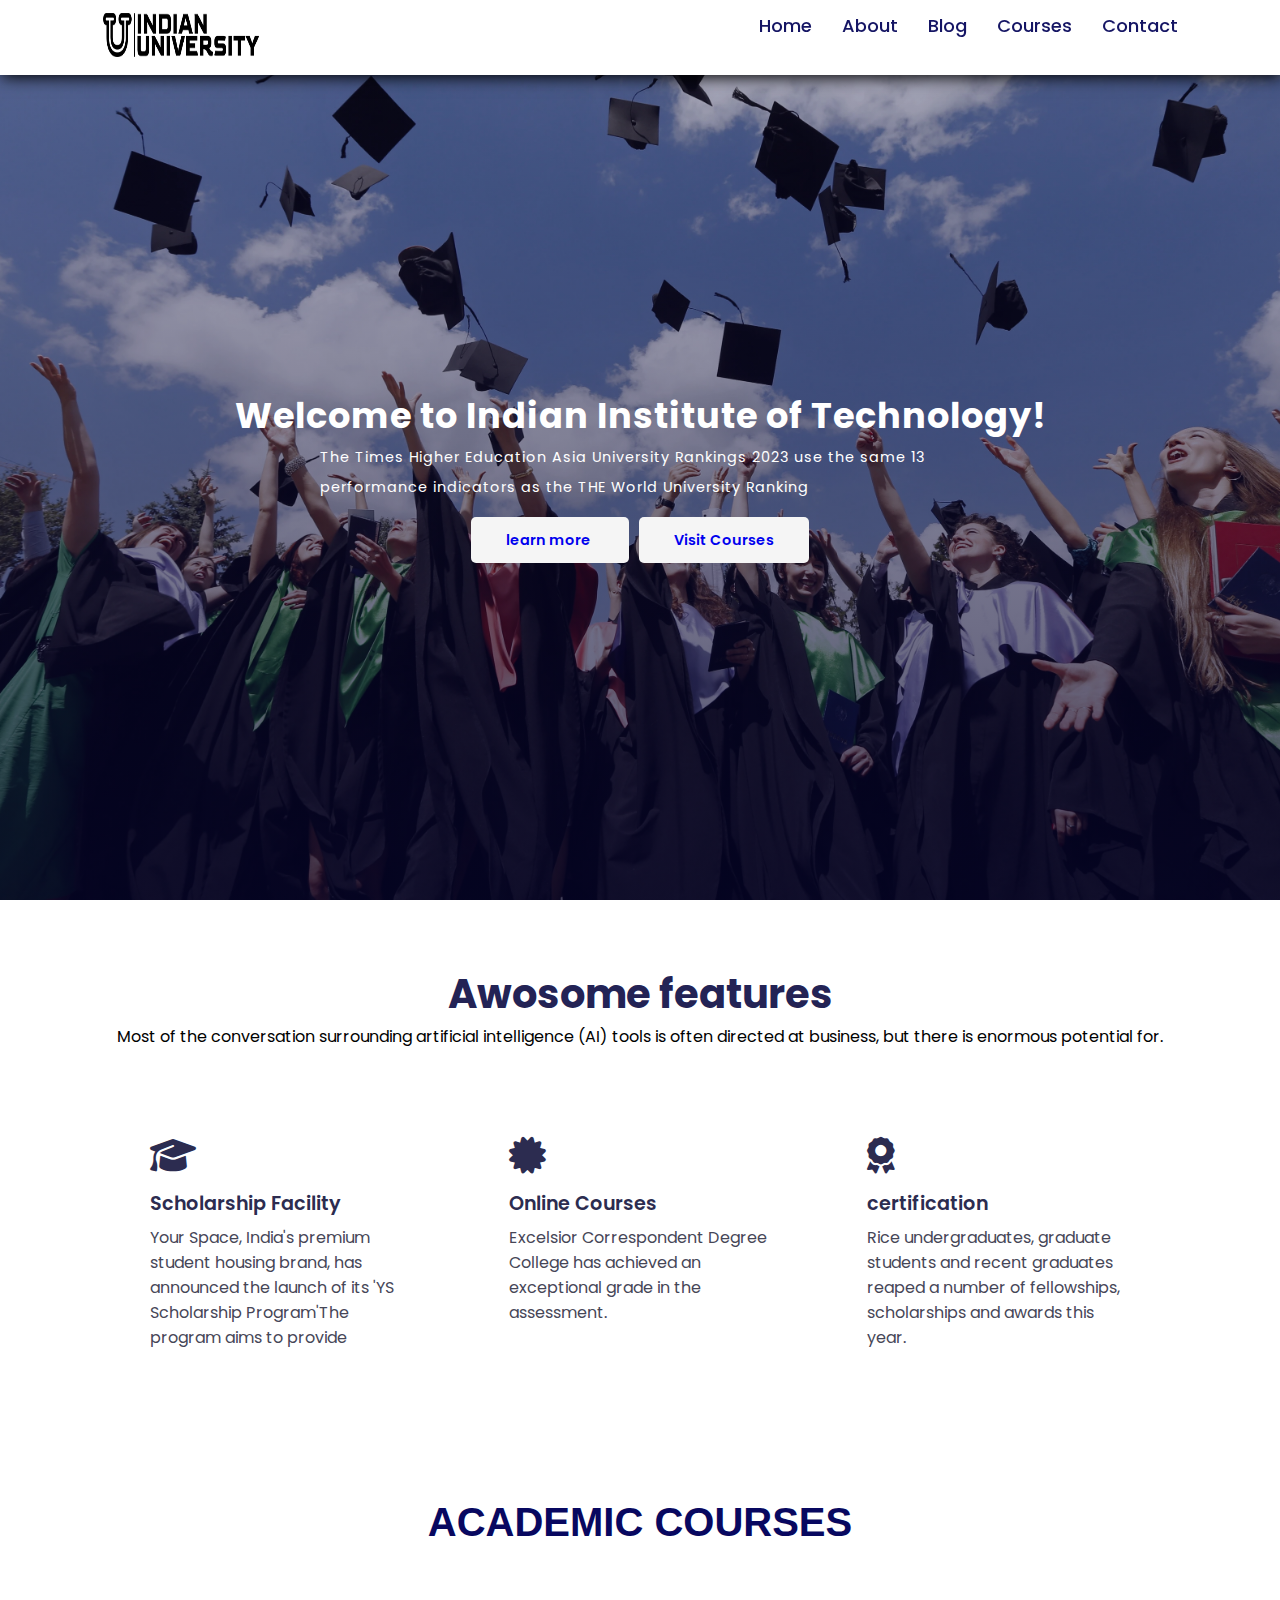
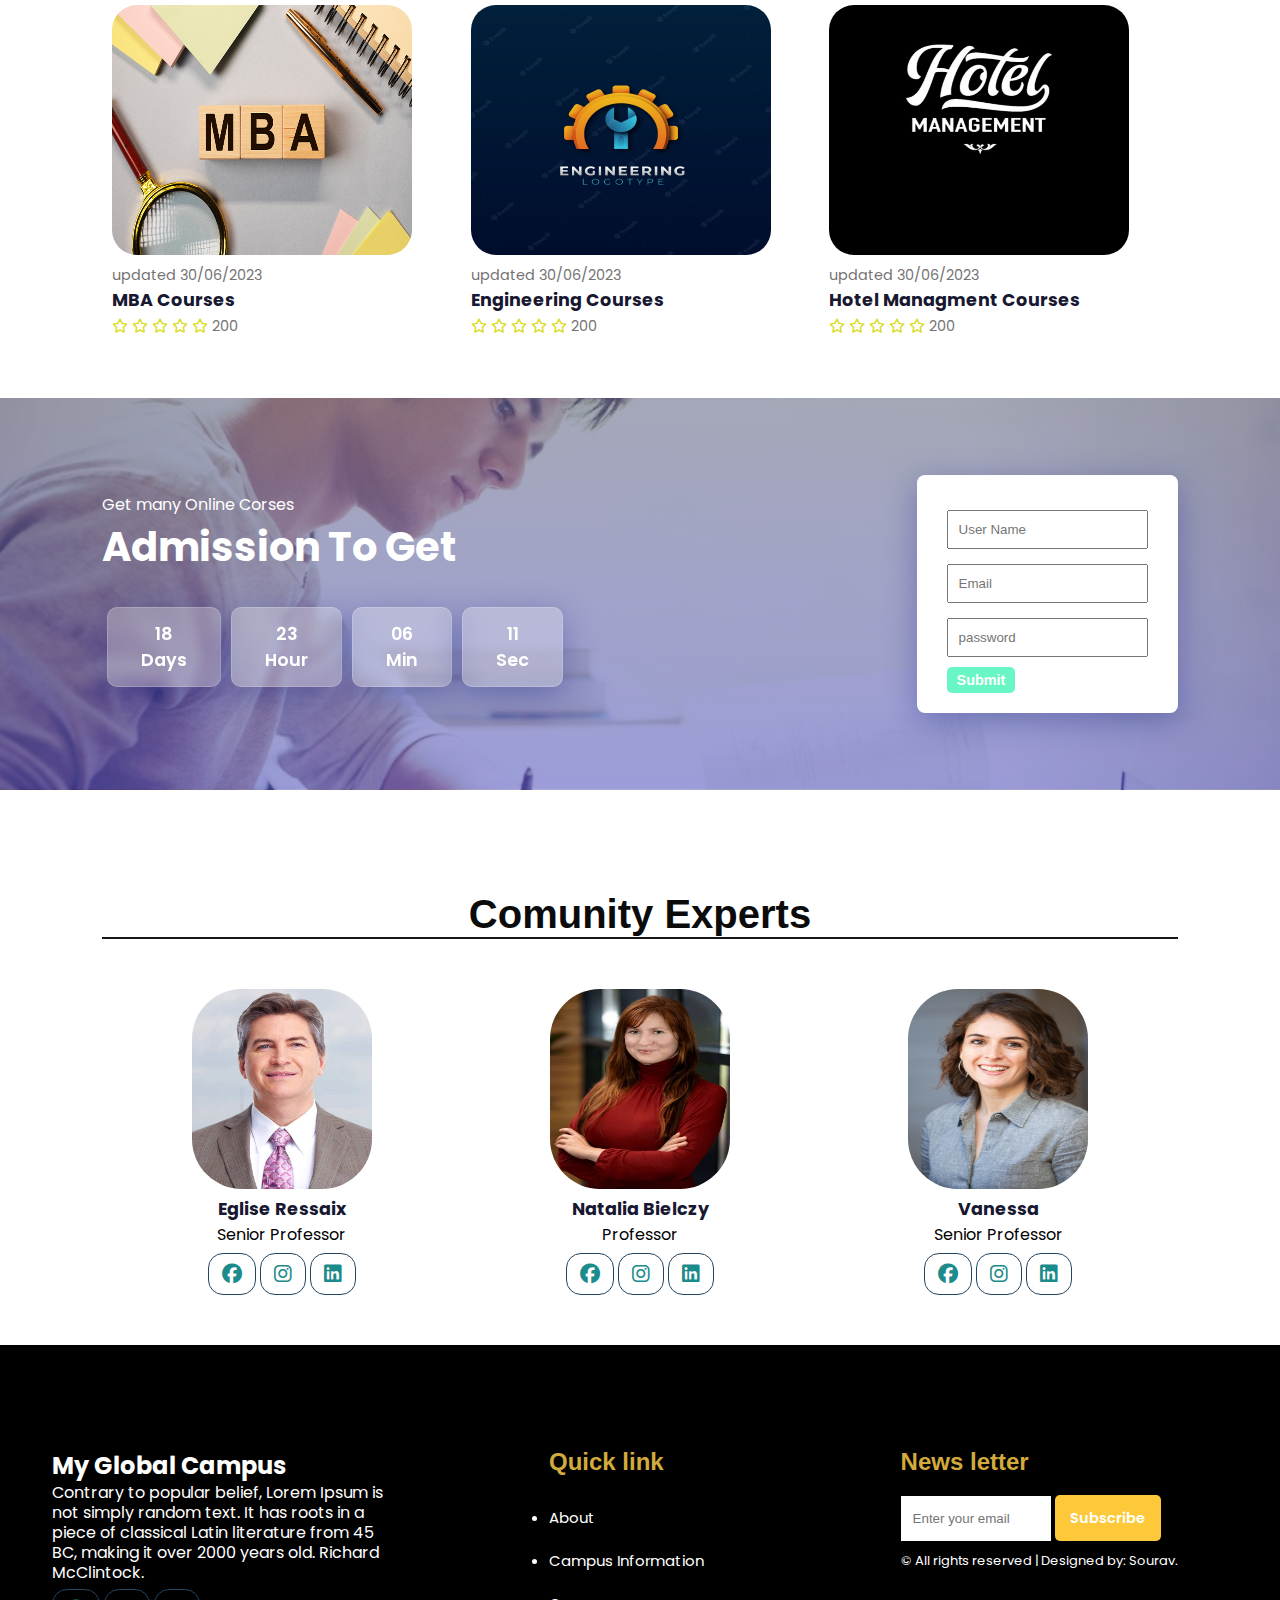
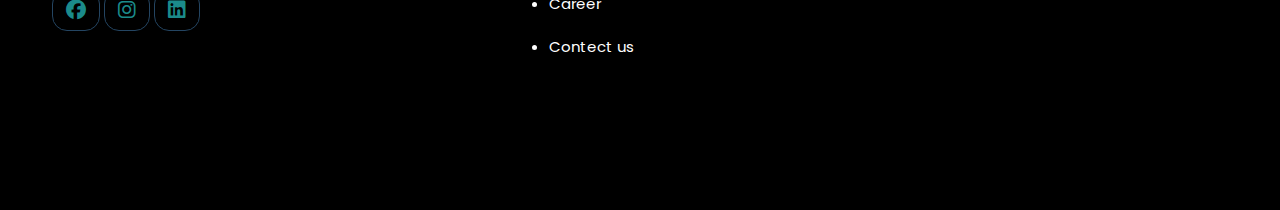
<file: collage-website-project/index.html>
<!DOCTYPE html>
<html lang="en">

<head>
    <meta charset="UTF-8">
    <meta name="viewport" content="width=device-width, initial-scale=1">
    <title>Document</title>
    <link rel="stylesheet" href="style.css">
    <link rel="stylesheet" href="https://cdnjs.cloudflare.com/ajax/libs/font-awesome/6.4.0/css/all.min.css">
</head>

<body>
    <nav>
        <img src="img\indian.png" alt="">
        
        <div class="navigation">
            <ul>
                <li><a href="index.html">Home</a></li>
                <li><a href="about.html">About</a></li>
                <li><a href="event.html">Blog</a></li>
                <li><a href="#courses">Courses</a></li>
                <li><a href="contect.html">Contact</a></li>
            </ul>
        </div>
    </nav>

    <!-- Home -->

    <section id="home">
        <h2>Welcome to Indian Institute of Technology!</h2>
        <p>The Times Higher Education Asia University Rankings 2023 use the same 13 performance indicators as the THE
            World University Ranking</p>
        <div class="btn">
            <a class="blue" href="about.html"> learn more </a>
            <a class="yellow" href="#"> Visit Courses</a>

        </div>
    </section>

    <!-- features -->
    <section id="features">
        <h1>Awosome features</h1>
        <p>Most of the conversation surrounding artificial intelligence (AI) tools is often directed at business, but
            there is enormous potential for.</p>
        <div class="fea-base">
            <div class="fea-box">
                <i class="fa-solid fa-graduation-cap"></i>
                <h3>Scholarship Facility</h3>
                <p>Your Space, India's premium student housing brand, has announced the launch of its 'YS Scholarship
                    Program'The program aims to provide</p>
            </div>
            <div class="fea-box">
                <i class="fa-solid fa-certificate"></i>
                <h3>Online Courses</h3>
                <p>Excelsior Correspondent Degree College has achieved an exceptional grade in the assessment.</p>
            </div>
            <div class="fea-box">
                <i class="fa-solid fa-award"></i>
                <h3>certification</h3>
                <p>Rice undergraduates, graduate students and recent graduates reaped a number of fellowships,
                    scholarships and awards this year.</p>
            </div>
        </div>
    </section>

    <!-- Courses -->

    <section id="courses">
        <h1>ACADEMIC COURSES</h1>
        <p></p>
        <div class="course-box">
            <div class="courses">
                <img src="img/13.jpg" alt="MBA COURSE">
                <div class="details">
                    <span>updated 30/06/2023</span>
                    <h6>MBA Courses</h6>
                    <div>
                        <i class="fa-regular fa-star"></i>
                        <i class="fa-regular fa-star"></i>
                        <i class="fa-regular fa-star"></i>
                        <i class="fa-regular fa-star"></i>
                        <i class="fa-regular fa-star"></i>
                        <span>200</span>
                    </div>
                </div>

            </div>
            <div class="courses">
                <img src="img/gradient-mechanical-engineering-logo-template_23-2149991478.avif" alt="Engineering">
                <div class="details">
                    <span>updated 30/06/2023</span>
                    <h6>Engineering Courses</h6>
                    <div>
                        <i class="fa-regular fa-star"></i>
                        <i class="fa-regular fa-star"></i>
                        <i class="fa-regular fa-star"></i>
                        <i class="fa-regular fa-star"></i>
                        <i class="fa-regular fa-star"></i>
                        <span>200</span>
                    </div>
                </div>

            </div>
            <div class="courses">
                <img src="img\hotel-management-hotel-director-hotel-manager-womens-premium-t-shirt.jpg"
                    alt="HOTEL COURSE">
                <div class="details">
                    <span>updated 30/06/2023</span>
                    <h6>Hotel Managment Courses</h6>
                    <div>
                        <i class="fa-regular fa-star"></i>
                        <i class="fa-regular fa-star"></i>
                        <i class="fa-regular fa-star"></i>
                        <i class="fa-regular fa-star"></i>
                        <i class="fa-regular fa-star"></i>
                        <span>200</span>
                    </div>
                </div>

            </div>
        </div>
        </div>
    </section>

    <!-- Resistration -->
    <section id="registration">
        <div class="reminder">
            <p>Get many Online Corses</p>
            <h1>Admission To Get</h1>
            <div class="time">
                <div class="date">
                    18 <br> Days
                </div>
                <div class="date">
                    23 <br> Hour
                </div>
                <div class="date">
                    06 <br> Min
                </div>
                <div class="date">
                    11 <br> Sec
                </div>

            </div>
        </div>
        <div class="form">
            <input type="text" placeholder="User Name" name="Username" id="Username" required
                pattern="^[a-z0-9]{3,15}$">
            <input type="email" placeholder="Email" name="Email" id="Email" required>
            <input type="password" placeholder="password" name="password" id="pass" required pattern="^()">
            </form>
            <a href="#"><button>Submit</button></a>
        </div>
    </section>

    <!-- comunity expert -->

    <section id="expert">
        <h1>Comunity Experts</h1>
        <div class="expert-box">
            <div class="profile">
                <img src="img/staff01.jpg" alt="">
                <h6>Eglise Ressaix</h6>
                <p>Senior Professor</p>
                <div class="pro-links">
                    <i class="fa-brands fa-facebook"></i>
                    <i class="fa-brands fa-instagram"></i>
                    <i class="fa-brands fa-linkedin"></i>

                </div>

            </div>
            <div class="profile">
                <img src="img\poprawka-10m-683x1024-1.jpg" alt="">
                <h6>Natalia Bielczy</h6>
                <p> Professor</p>
                <div class="pro-links">
                    <i class="fa-brands fa-facebook"></i>
                    <i class="fa-brands fa-instagram"></i>
                    <i class="fa-brands fa-linkedin"></i>

                </div>

            </div>
            <div class="profile">
                <img src="img/Rebecca-Kockler-1016-034.jpg" alt="">
                <h6>Vanessa</h6>
                <p>Senior Professor</p>
                <div class="pro-links">
                    <i class="fa-brands fa-facebook"></i>
                    <i class="fa-brands fa-instagram"></i>
                    <i class="fa-brands fa-linkedin"></i>
                </div>

            </div>
        </div>

    </section>
    <footer>
        <div class="footer-link">
            <h2>My Global Campus</h2>
            <p>Contrary to popular belief, Lorem Ipsum is not simply random text. It has roots in a piece of
                classical Latin literature from 45 BC, making it over 2000 years old. Richard McClintock.</p>
            <div class="links-pro">
                <div class="pro-links">
                    <i class="fa-brands fa-facebook"></i>
                    <i class="fa-brands fa-instagram"></i>
                    <i class="fa-brands fa-linkedin"></i>
                </div>
            </div>
        </div>
       
        <div class="footer-col">
            <h1>Quick link</h1>
            <li>About</li>
            <li>Campus Information</li>
            <li>Career</li>
            <li>Contect us</li>
        </div>

        <div class="footer-news">
            <h1>News letter</h1>
            <div class="subscribe">
                <input type="email" placeholder="Enter your email">
                <a href="#" class="yellow">Subscribe</a>

            </div>
            <p>&copy; All rights reserved | Designed by: Sourav.</p>
            <div class="iframe"><iframe src="https://www.google.com/maps/embed?pb=!1m14!1m8!1m3!1d14645.335331194405!2d85.439901!3d23.412305!3m2!1i1024!2i768!4f13.1!3m3!1m2!1s0x39f4fb53f0c27be7%3A0x66180c1cf3c5e704!2sBirla%20Institute%20of%20Technology%20-%20Mesra!5e0!3m2!1sen!2sin!4v1688988158902!5m2!1sen!2sin"  width="150" height="100" style="border:0;" allowfullscreen="" loading="lazy" referrerpolicy="no-referrer-when-downgrade" ></iframe></div>
        </div>    

    </footer>
<script>
</script>

</body>

</html>
</file>
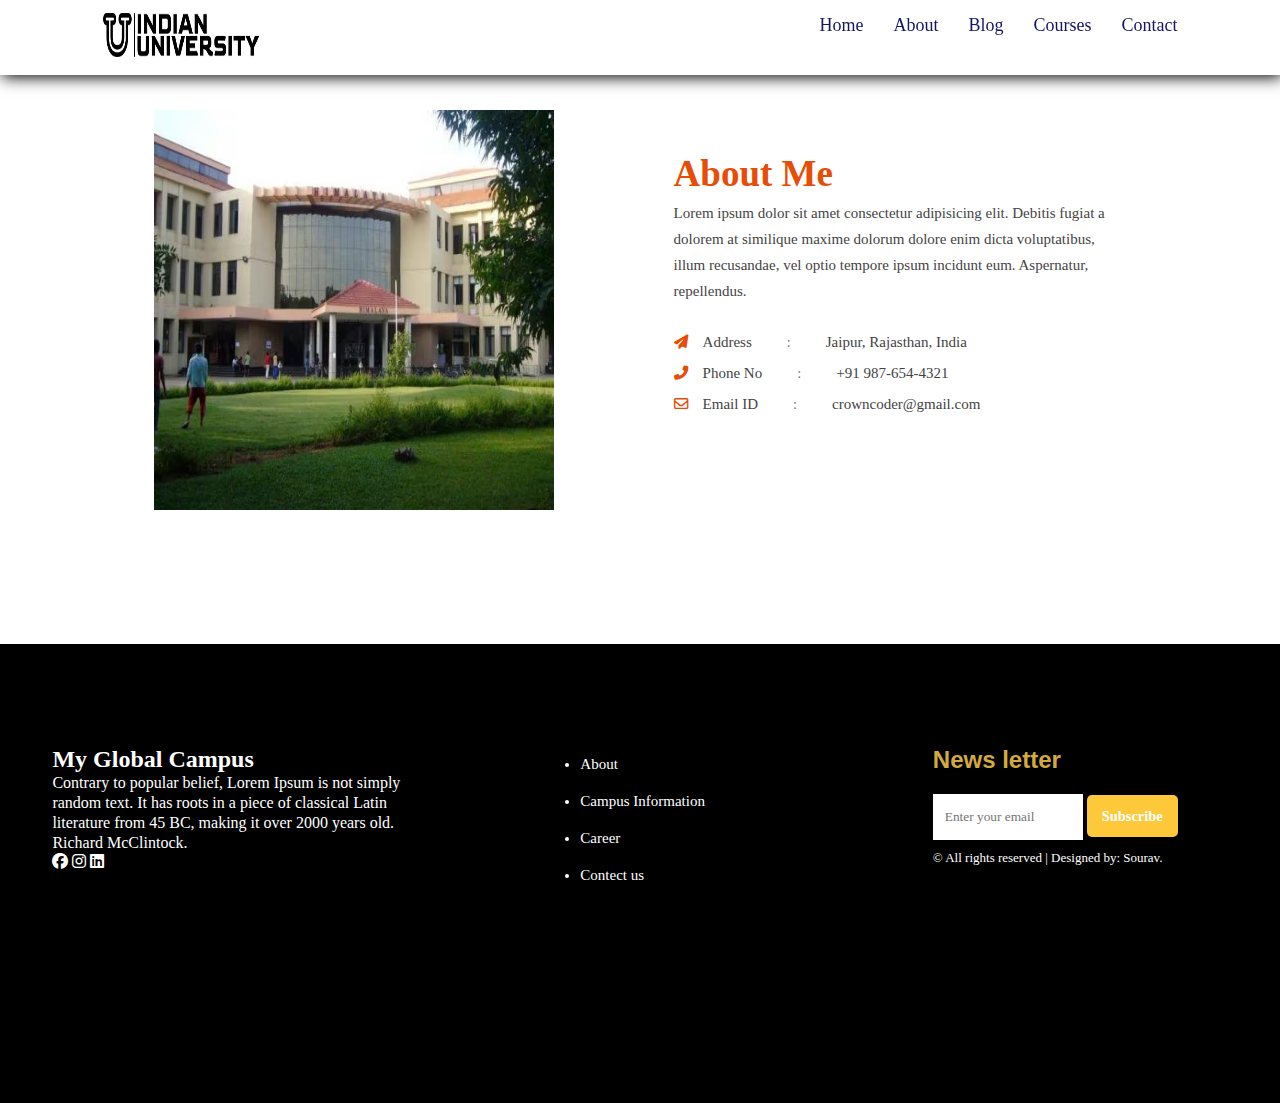
<file: collage-website-project/about.html>
<!DOCTYPE html>
<html lang="en">
<head>
    <meta charset="UTF-8">
    <meta http-equiv="X-UA-Compatible" content="IE=edge">
    <meta name="viewport" content="width=device-width, initial-scale=1">
    <link rel="stylesheet" href="https://cdnjs.cloudflare.com/ajax/libs/font-awesome/6.4.0/css/all.min.css">
   
    <title>About</title>
    <link rel="stylesheet" href="about.css">
</head>
<body>

    <nav>
        <img src="img\indian.png" alt="">
        <div class="navigation">
            <ul>
                <li><a href="index.html">Home</a></li>
                <li><a href="about.html">About</a></li>
                <li><a href="event.html">Blog</a></li>
                <li><a href="#">Courses</a></li>
                <li><a href="contect.html">Contact</a></li>
            </ul>
        </div>
    </nav>

    <section id="about-section">
        <!-- about left  -->
        <div class="about-left">
            <img src="img\1513001344-7223.avif" alt="About Img"/>
        </div>

        <!-- about right  -->
        <div class="about-right">
            <h1>About Me</h1>
            <p>Lorem ipsum dolor sit amet consectetur adipisicing elit.
                Debitis fugiat a dolorem at similique maxime dolorum dolore
                enim dicta voluptatibus, illum recusandae, vel optio tempore
                ipsum incidunt eum. Aspernatur, repellendus.
            </p>
            <div class="address">
                <ul>
                    <li>
                        <span class="address-logo">
                            <i class="fas fa-paper-plane"></i>
                        </span>
                        <p>Address</p>
                        <span class="saprater">:</span>
                        <p>Jaipur, Rajasthan, India</p>
                    </li>
                    <li>
                        <span class="address-logo">
                            <i class="fas fa-phone-alt"></i>
                        </span>
                        <p>Phone No</p>
                        <span class="saprater">:</span>
                        <p>+91 987-654-4321</p>
                    </li>
                    <li>
                        <span class="address-logo">
                            <i class="far fa-envelope"></i>
                        </span>
                        <p>Email ID</p>
                        <span class="saprater">:</span>
                        <p>crowncoder@gmail.com</p>
                    </li>
                </ul>
            </div>
        </div>
    </section>
    <footer>
        <div class="footer-link">
            <h2>My Global Campus</h2>
            <p>Contrary to popular belief, Lorem Ipsum is not simply random text. It has roots in a piece of
                classical Latin literature from 45 BC, making it over 2000 years old. Richard McClintock.</p>
            <div class="links-pro">
                <div class="pro-links">
                    <i class="fa-brands fa-facebook"></i>
                    <i class="fa-brands fa-instagram"></i>
                    <i class="fa-brands fa-linkedin"></i>
                </div>
            </div>
        </div>
        <div class="footer-col">
            <li><a href="about.html">About</a></li>
            <li><a href="campus.html">Campus Information </a></li>
            <li><a href="career.html">Career</a></li>
            <li><a href="contect.html">Contect us</a></li>
        </div>

        <div class="footer-news">
            <h1>News letter</h1>
            <div class="subscribe">
                <input type="email" placeholder="Enter your email">
                <a href="#" class="yellow">Subscribe</a>

            </div>
            <p>&copy; All rights reserved | Designed by: Sourav.</p>
            <div class="iframe"><iframe src="https://www.google.com/maps/embed?pb=!1m14!1m8!1m3!1d14645.335331194405!2d85.439901!3d23.412305!3m2!1i1024!2i768!4f13.1!3m3!1m2!1s0x39f4fb53f0c27be7%3A0x66180c1cf3c5e704!2sBirla%20Institute%20of%20Technology%20-%20Mesra!5e0!3m2!1sen!2sin!4v1688988158902!5m2!1sen!2sin"  width="150" height="100" style="border:0;" allowfullscreen="" loading="lazy" referrerpolicy="no-referrer-when-downgrade" ></iframe></div>
        </div>
       
    </footer>
    

</body>
</html>
</file>
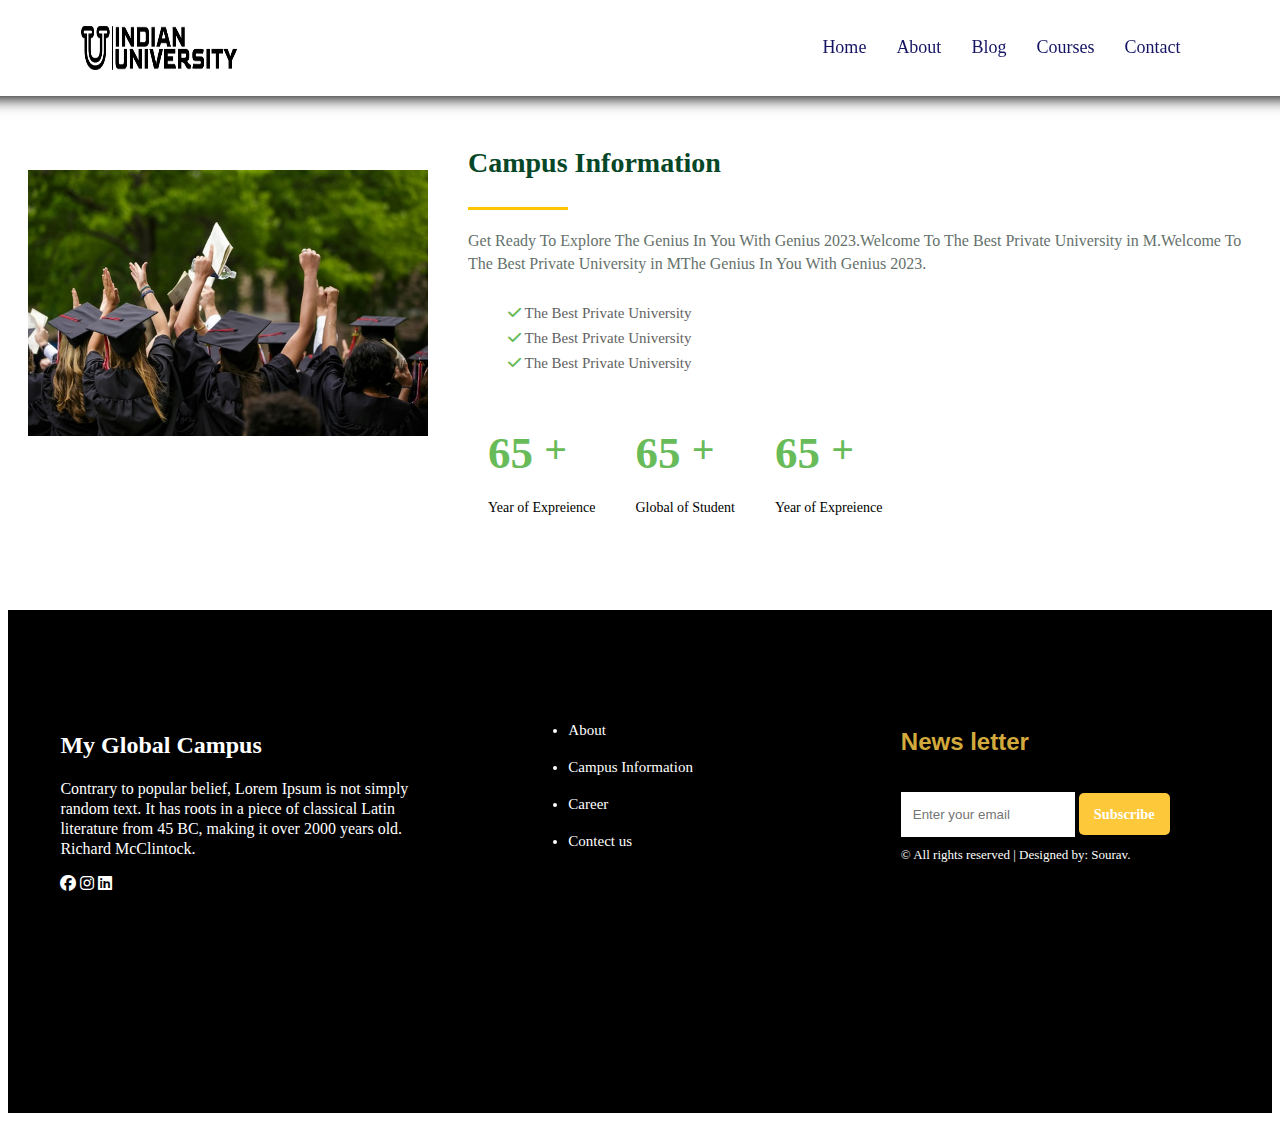
<file: collage-website-project/campus.html>
<!DOCTYPE html>
<html lang="en">
<head>
    <meta charset="UTF-8">
    <meta name="viewport" content="width=device-width, initial-scale=1">
    <link rel="stylesheet" href="campus.css">
    <link rel="stylesheet" href="https://cdnjs.cloudflare.com/ajax/libs/font-awesome/6.4.0/css/all.min.css">
</head>
<body>
        <nav>
            <img src="img\indian.png" alt="">
            <div class="navigation">
                <ul>
                <li><a href="index.html">Home</a></li>
                <li><a href="about.html">About</a></li>
                <li><a href="event.html">Blog</a></li>
                <li><a href="#">Courses</a></li>
                <li><a href="contect.html">Contact</a></li>
                </ul>
            </div>
        </nav>
    <!---------- Campus Information HTML Starts --------->
    <div class="main-section">
        <div class="container">
            <div class="width-50"> <img src="img/iStock-474306176.jpg" class="mt-30" style="width: 400px; padding:20px;">
            </div>
            <div class="width-50">
                <div class="about-campus">
                    <h2 class="heading-text">Campus Information</h2>
                    <span class="heading-border"></span>
                    <p>Get Ready To Explore The Genius In You With Genius 2023.Welcome To The Best Private University in
                        M.Welcome To The Best Private University in MThe Genius In You With Genius 2023.</p>

                    <div class="width-50">
                        <ul>
                            <li><i class="fa fa-check"></i> The Best Private University</li>
                            <li><i class="fa fa-check"></i> The Best Private University</li>
                            <li><i class="fa fa-check"></i> The Best Private University</li>
                        </ul>
                    </div>
                    <div class="width-33">
                        <div class="about-year">
                            <h3>65 <span>+</span></h3>
                            <h5>Year of Expreience</h5>
                        </div>
                    </div>
                    <div class="width-33">
                        <div class="about-year">
                            <h3>65 <span>+</span></h3>
                            <h5>Global of Student</h5>
                        </div>
                    </div>
                    <div class="width-33">
                        <div class="about-year">
                            <h3>65 <span>+</span></h3>
                            <h5> Year of Expreience</h5>
                        </div>
                    </div>
                </div>
            </div>
        </div>
    </div>
    
       <footer>
        <div class="footer-link">
            <h2>My Global Campus</h2>
            <p>Contrary to popular belief, Lorem Ipsum is not simply random text. It has roots in a piece of
                classical Latin literature from 45 BC, making it over 2000 years old. Richard McClintock.</p>
            <div class="links-pro">
                <div class="pro-links">
                    <i class="fa-brands fa-facebook"></i>
                    <i class="fa-brands fa-instagram"></i>
                    <i class="fa-brands fa-linkedin"></i>
                </div>
            </div>
        </div>
        <div class="footer-col">
            <li><a href="about.html">About</a></li>
            <li><a href="campus.html">Campus Information </a></li>
            <li><a href="career.html">Career</a></li>
            <li><a href="contect.html">Contect us</a></li>
        </div>

        <div class="footer-news">
            <h1>News letter</h1>
            <div class="subscribe">
                <input type="email" placeholder="Enter your email">
                <a href="#" class="yellow">Subscribe</a>

            </div>
            <p>&copy; All rights reserved | Designed by: Sourav.</p>
            <div class="iframe"><iframe src="https://www.google.com/maps/embed?pb=!1m14!1m8!1m3!1d14645.335331194405!2d85.439901!3d23.412305!3m2!1i1024!2i768!4f13.1!3m3!1m2!1s0x39f4fb53f0c27be7%3A0x66180c1cf3c5e704!2sBirla%20Institute%20of%20Technology%20-%20Mesra!5e0!3m2!1sen!2sin!4v1688988158902!5m2!1sen!2sin"  width="150" height="100" style="border:0;" allowfullscreen="" loading="lazy" referrerpolicy="no-referrer-when-downgrade" ></iframe></div>
        </div>

    </footer>
    
</body>

</html>
</file>
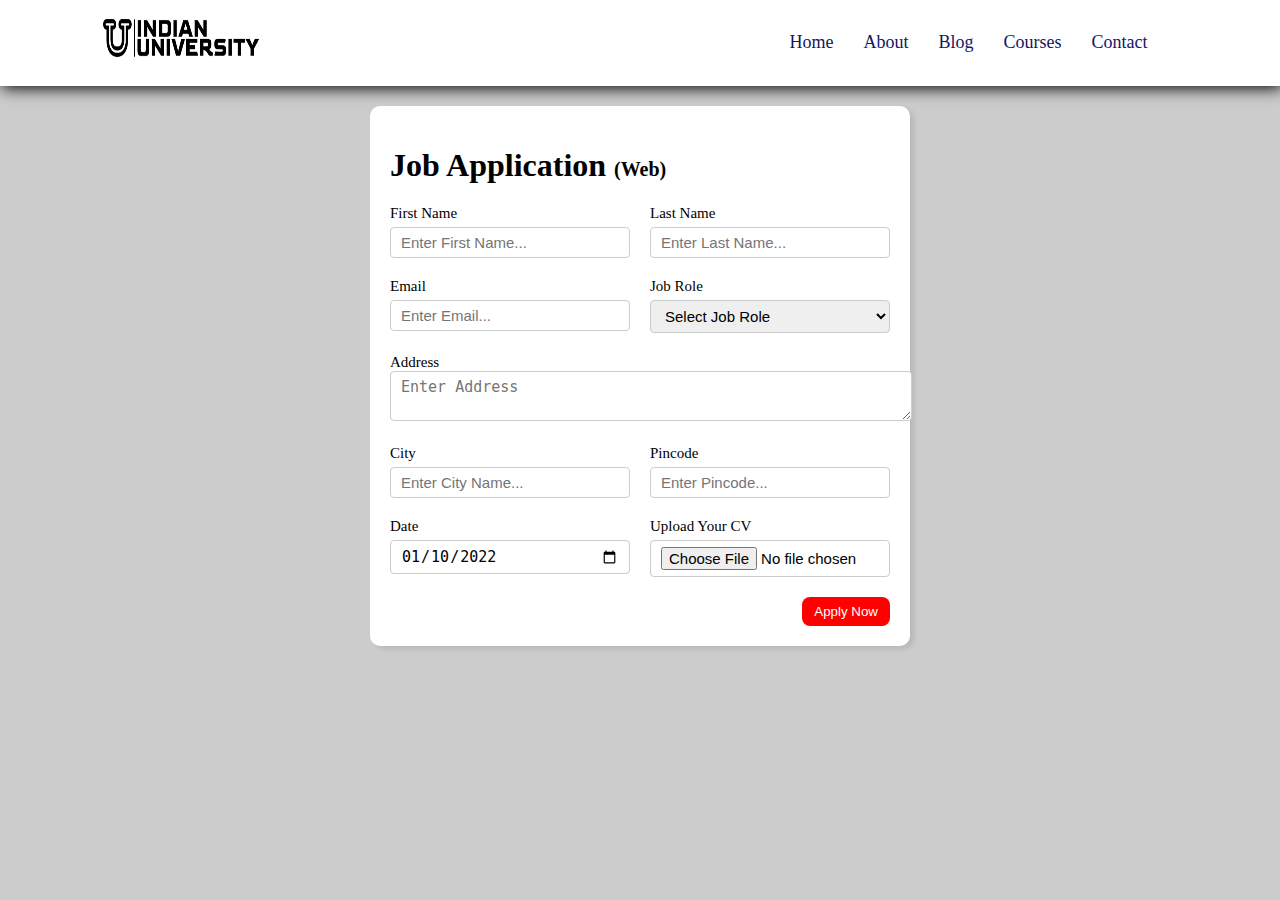
<file: collage-website-project/career.html>
<!DOCTYPE html>
<html lang="en">

<head>
    <meta charset="UTF-8" />
    <meta http-equiv="X-UA-Compatible" content="IE=edge" />
    <meta name="viewport" content="width=device-width, initial-scale=1" />
    <link rel="stylesheet" href="https://cdnjs.cloudflare.com/ajax/libs/font-awesome/6.4.0/css/all.min.css">
    <title>Job Application Form</title>
    <link rel="stylesheet" href="career.css">
</head>

<body>
    <nav>
        <img src="img\indian.png" alt="">
        <div class="navigation">
            <ul>
                <li><a href="index.html">Home</a></li>
                <li><a href="about.html">About</a></li>
                <li><a href="event.html">Blog</a></li>
                <li><a href="#">Courses</a></li>
                <li><a href="contect.html">Contact</a></li>
            </ul>
        </div>
    </nav>
    <div class="container">
        <div class="apply_box">
            <h1>
                Job Application
                <span class="title_small">(Web)</span>
            </h1>
            <form action="">
                <div class="form_container">
                    <div class="form_control">
                        <label for="first_name"> First Name </label>
                        <input id="first_name" name="first_name" placeholder="Enter First Name..." />
                    </div>
                    <div class="form_control">
                        <label for="last_name"> Last Name </label>
                        <input id="last_name" name="last_name" placeholder="Enter Last Name..." />
                    </div>
                    <div class="form_control">
                        <label for="email"> Email </label>
                        <input type="email" id="email" name="email" placeholder="Enter Email..." />
                    </div>
                    <div class="form_control">
                        <label for="job_role"> Job Role </label>
                        <select id="job_role" name="job_role">
                            <option value="">Select Job Role</option>
                            <option value="frontend">Frontend Developer</option>
                            <option value="backend">Backend Developer</option>
                            <option value="full_stack">Full Stack Developer</option>
                            <option value="ui_ux">UI UX Designer</option>
                        </select>
                    </div>
                    <div class="textarea_control">
                        <label for="address"> Address </label>
                        <textarea id="address" name="address" row="4" cols="50" placeholder="Enter Address"></textarea>
                    </div>
                    <div class="form_control">
                        <label for="city"> City </label>
                        <input id="city" name="city" placeholder="Enter City Name..." />
                    </div>
                    <div class="form_control">
                        <label for="pincode"> Pincode </label>
                        <input type="number" id="pincode" name="pincode" placeholder="Enter Pincode..." />
                    </div>
                    <div class="form_control">
                        <label for="date"> Date </label>
                        <input value="2022-01-10" type="date" id="date" name="date" />
                    </div>
                    <div class="form_control">
                        <label for="upload"> Upload Your CV </label>
                        <input type="file" id="upload" name="upload" />
                    </div>
                </div>
                <div class="button_container">
                    <button type="submit">Apply Now</button>
                </div>
            </form>
        </div>
    </div>
         
</body>

</html>
</file>
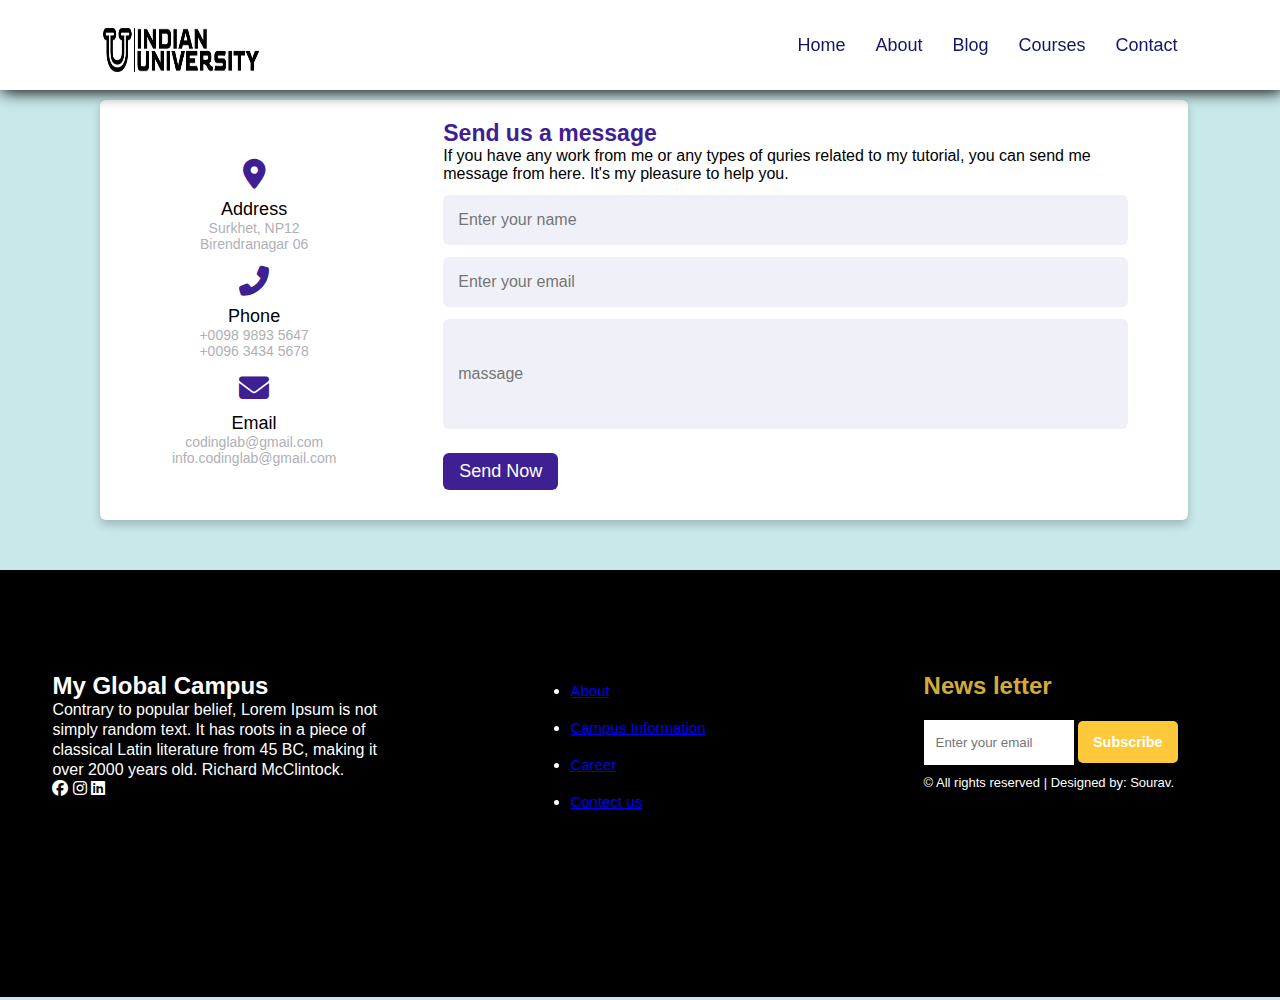
<file: collage-website-project/contect.html>
<!DOCTYPE html>
<html lang="en">

<head>
    <meta charset="UTF-8">
    <meta name="viewport" content="width=device-width, initial-scale=1">
    <title>Document</title>
    <link rel="stylesheet" href="contect.css">
    <link rel="stylesheet" href="https://cdnjs.cloudflare.com/ajax/libs/font-awesome/6.4.0/css/all.min.css">
</head>

<body>
    <nav>
        <img src="img\indian.png" alt="">
        <div class="navigation">
            <ul>
                <li><a href="index.html">Home</a></li>
                <li><a href="about.html">About</a></li>
                <li><a href="event.html">Blog</a></li>
                <li><a href="#">Courses</a></li>
                <li><a href="contect.html">Contact</a></li>
            </ul>
        </div>
    </nav>
    <div class="container">
        <div class="content">
          <div class="left-side">
            <div class="address details">
              <i class="fas fa-map-marker-alt"></i>
              <div class="topic">Address</div>
              <div class="text-one">Surkhet, NP12</div>
              <div class="text-two">Birendranagar 06</div>
            </div>
            <div class="phone details">
              <i class="fas fa-phone-alt"></i>
              <div class="topic">Phone</div>
              <div class="text-one">+0098 9893 5647</div>
              <div class="text-two">+0096 3434 5678</div>
            </div>
            <div class="email details">
              <i class="fas fa-envelope"></i>
              <div class="topic">Email</div>
              <div class="text-one">codinglab@gmail.com</div>
              <div class="text-two">info.codinglab@gmail.com</div>
            </div>
          </div>
          <div class="right-side">
            <div class="topic-text">Send us a message</div>
            <p>If you have any work from me or any types of quries related to my tutorial, you can send me message from here. It's my pleasure to help you.</p>
          <form action="#">
            <div class="input-box">
              <input type="text" placeholder="Enter your name">
            </div>
            <div class="input-box">
              <input type="text" placeholder="Enter your email">
            </div>
            <div class="input-box message-box">
                <input type="massage" placeholder="massage">
            </div>
            <div class="button">
              <input type="button" value="Send Now" >
            </div>
          </form>
        </div>
        </div>
      </div>
      
      <footer>
        <div class="footer-link">
            <h2>My Global Campus</h2>
            <p>Contrary to popular belief, Lorem Ipsum is not simply random text. It has roots in a piece of
                classical Latin literature from 45 BC, making it over 2000 years old. Richard McClintock.</p>
            <div class="links-pro">
                <div class="pro-links">
                    <i class="fa-brands fa-facebook"></i>
                    <i class="fa-brands fa-instagram"></i>
                    <i class="fa-brands fa-linkedin"></i>
                </div>
            </div>
        </div>
        <div class="footer-col">
            <li><a href="about.html">About</a></li>
            <li><a href="campus.html">Campus Information </a></li>
            <li><a href="career.html">Career</a></li>
            <li><a href="contect.html">Contect us</a></li>
        </div>

        <div class="footer-news">
            <h1>News letter</h1>
            <div class="subscribe">
                <input type="email" placeholder="Enter your email">
                <a href="#" class="yellow">Subscribe</a>

            </div>
            <p>&copy; All rights reserved | Designed by: Sourav.</p>
            <div class="iframe"><iframe src="https://www.google.com/maps/embed?pb=!1m14!1m8!1m3!1d14645.335331194405!2d85.439901!3d23.412305!3m2!1i1024!2i768!4f13.1!3m3!1m2!1s0x39f4fb53f0c27be7%3A0x66180c1cf3c5e704!2sBirla%20Institute%20of%20Technology%20-%20Mesra!5e0!3m2!1sen!2sin!4v1688988158902!5m2!1sen!2sin"  width="150" height="100" style="border:0;" allowfullscreen="" loading="lazy" referrerpolicy="no-referrer-when-downgrade" ></iframe></div>
        </div>

    </footer>

    
</body>

</html>
</file>
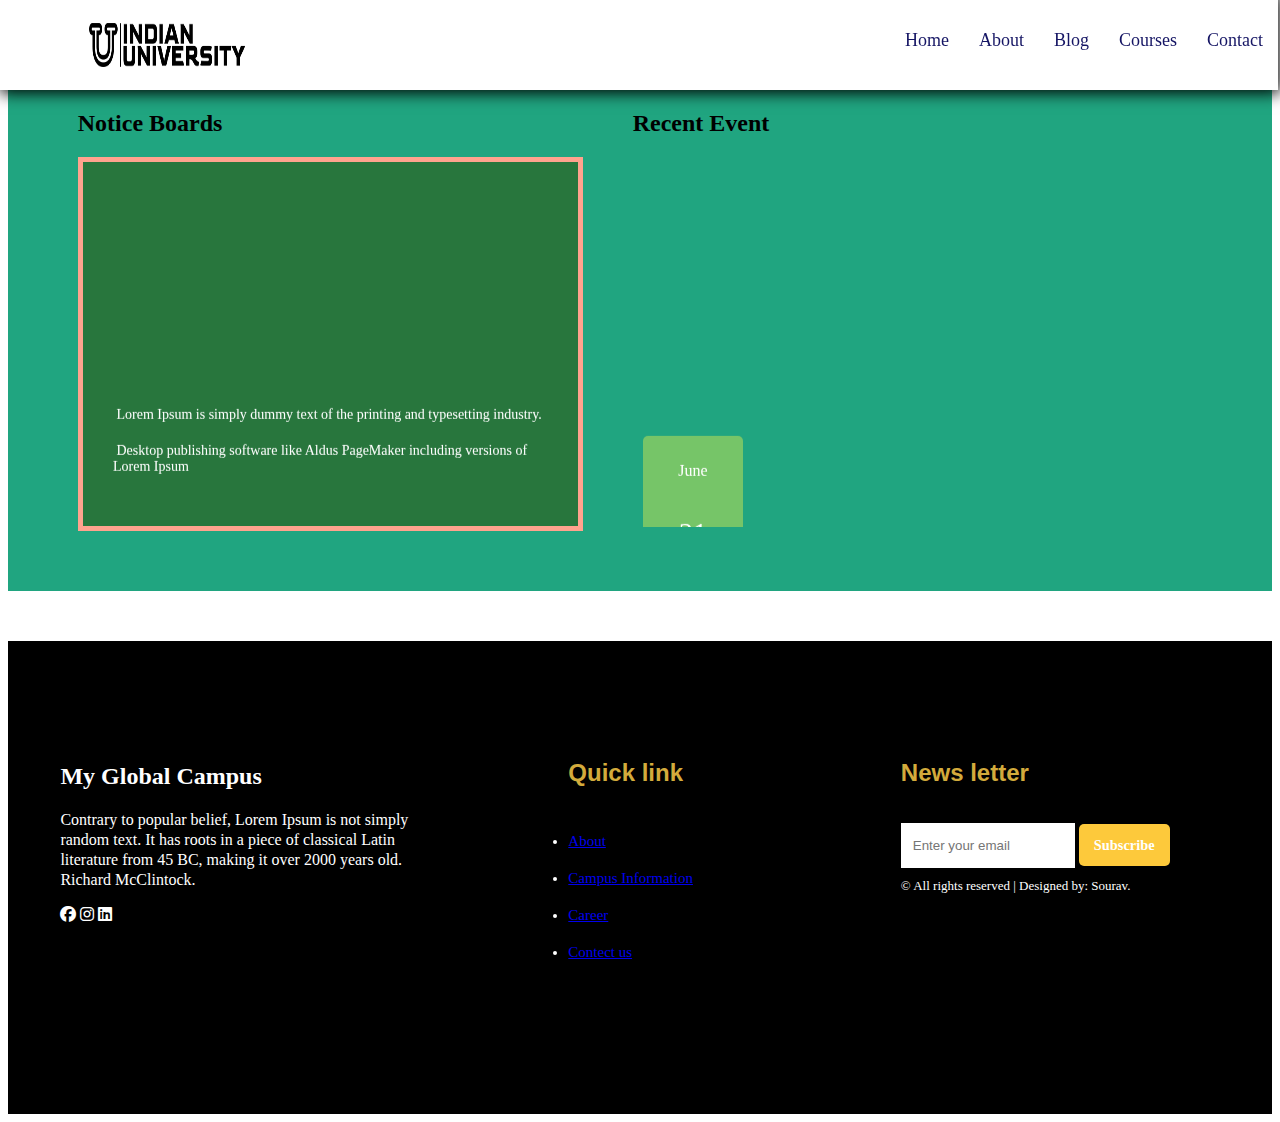
<file: collage-website-project/event.html>
<!DOCTYPE html>
<html lang="en">

<head>
    <meta charset="UTF-8">
    <meta name="viewport" content="width=device-width, initial-scale=1">
    <title>Document</title>
    <link rel="stylesheet" href="event.css">
    <link rel="stylesheet" href="https://cdnjs.cloudflare.com/ajax/libs/font-awesome/6.4.0/css/all.min.css">
</head>

<body>
    <nav>
        <img src="img\indian.png" alt="">
        <div class="navigation">
            <ul>
                <li><a href="index.html">Home</a></li>
                <li><a href="about.html">About</a></li>
                <li><a href="event.html">Blog</a></li>
                <li><a href="#">Courses</a></li>
                <li><a href="contect.html">Contact</a></li>
            </ul>
        </div>
    </nav>

    <div class="main-section">
        <div class="container">
            <div class="note-event">
                <h2 class="heading-text mt-20">Notice Boards</h2>
                <span class="heading-border"></span>
                <div class="notice-board mt-30">
                    <marquee direction="up" behavior="scroll" scrollamount="12" style="height:300px;">
                        <ul>
                            <li><i class="fa fa-check-square-o"></i> Lorem Ipsum is simply dummy text of the printing
                                and typesetting industry.</li>
                            <li><i class="fa fa-check-square-o"></i> Desktop publishing software like Aldus PageMaker
                                including versions of Lorem Ipsum</li>
                            <li><i class="fa fa-check-square-o"></i> Many desktop publishing packages and web page
                                editors now use</li>
                            <li><i class="fa fa-check-square-o"></i> Various versions have evolved over the years,
                                sometimes by accident, sometimes on purpose (injected humour and the like).</li>
                            <li><i class="fa fa-check-square-o"></i> Welcome To The Best Private University in MP</li>
                            <li><i class="fa fa-check-square-o"></i> Lorem Ipsum is simply dummy text of the printing
                                and typesetting industry.</li>
                            <li><i class="fa fa-check-square-o"></i> Desktop publishing software like Aldus PageMaker
                                including versions of Lorem Ipsum</li>
                            <li><i class="fa fa-check-square-o"></i> Many desktop publishing packages and web page
                                editors now use</li>
                            <li><i class="fa fa-check-square-o"></i> Various versions have evolved over the years,
                                sometimes by accident, sometimes on purpose (injected humour and the like).</li>
                            <li><i class="fa fa-check-square-o"></i> Welcome To The Best Private University in MP</li>
                        </ul>
                    </marquee>
                </div>
            </div>
            <div class="note-event">
                <h2 class="heading-text mt-20">Recent Event</h2>
                <span class="heading-border"></span>
                <marquee direction="up" behavior="scroll" scrollamount="12" style="height:370px;">
                    <div class="event-list">
                        <div class="event-date">
                            <p>June</p>
                            <h4>21</h4>
                        </div>
                        <div class="event-content">
                            <p>Maths $ English</p>
                            <h3>Offer With Higher Package Of 40 LPA</h3>
                        </div>
                    </div>
                    <div class="event-list">
                        <div class="event-date">
                            <p>June</p>
                            <h4>21</h4>
                        </div>
                        <div class="event-content">
                            <p>Maths $ English</p>
                            <h3>Offer With Higher Package Of 40 LPA</h3>
                        </div>
                    </div>
                    <div class="event-list">
                        <div class="event-date">
                            <p>June</p>
                            <h4>21</h4>
                        </div>
                        <div class="event-content">
                            <p>Maths $ English</p>
                            <h3>Offer With Higher Package Of 40 LPA</h3>
                        </div>
                    </div>
                    <div class="event-list">
                        <div class="event-date">
                            <p>June</p>
                            <h4>21</h4>
                        </div>
                        <div class="event-content">
                            <p>Maths $ English</p>
                            <h3>Offer With Higher Package Of 40 LPA</h3>
                        </div>
                    </div>
                </marquee>
            </div>
        </div>
    </div>
    <footer>
        <div class="footer-link">
            <h2>My Global Campus</h2>
            <p>Contrary to popular belief, Lorem Ipsum is not simply random text. It has roots in a piece of
                classical Latin literature from 45 BC, making it over 2000 years old. Richard McClintock.</p>
            <div class="links-pro">
                <div class="pro-links">
                    <i class="fa-brands fa-facebook"></i>
                    <i class="fa-brands fa-instagram"></i>
                    <i class="fa-brands fa-linkedin"></i>
                </div>
            </div>
        </div>
        <div class="footer-col">
            <h1>Quick link</h1>
            <li><a href="about.html">About</a></li>
            <li><a href="campus.html">Campus Information </a></li>
            <li><a href="career.html">Career</a></li>
            <li><a href="contect.html">Contect us</a></li>
        </div>

        <div class="footer-news">
            <h1>News letter</h1>
            <div class="subscribe">
                <input type="email" placeholder="Enter your email">
                <a href="#" class="yellow">Subscribe</a>

            </div>
            <p>&copy; All rights reserved | Designed by: Sourav.</p>
            <div class="iframe"><iframe src="https://www.google.com/maps/embed?pb=!1m14!1m8!1m3!1d14645.335331194405!2d85.439901!3d23.412305!3m2!1i1024!2i768!4f13.1!3m3!1m2!1s0x39f4fb53f0c27be7%3A0x66180c1cf3c5e704!2sBirla%20Institute%20of%20Technology%20-%20Mesra!5e0!3m2!1sen!2sin!4v1688988158902!5m2!1sen!2sin"  width="150" height="100" style="border:0;" allowfullscreen="" loading="lazy" referrerpolicy="no-referrer-when-downgrade" ></iframe></div>
        </div>
       

    </footer>
<script>
</script>

</body>
</html>
</file>
<file: collage-website-project/style.css>
@import url('https://fonts.googleapis.com/css2?family=Poppins:wght@100;200;300;400;500;600;700;800&display=swap');

* {
    margin: 0;
    padding: 0;
    box-sizing: border-box;
}

body {
    font-family: 'poppins', sans-serif;

}

h1 {
    font-size: 2.5rem;
    font-weight: 700;
    color: rgb(35, 35, 85);
}

span {
    font-size: .9rem;
    color: #757373;
}

h6 {
    font-size: 1.1rem;
    color: rgb(24, 24, 49);
}

/* navigation */
nav {
    position: fixed;
    width: 100%;
    background-color: white;
    display: flex;
    flex-direction: row;
    justify-content: space-between;
    padding: 1vw 8vw;
    align-items: center;
    margin-top: -25px;
    box-shadow: 2px 2px 15px rgb(0, 0, 0.15);
    height: 100px;
    z-index: 999;

}

nav img {
    margin-top: 20px;
    width: 160px;
    height: 70px;
    cursor: pointer;


}

nav .navigation ul {
    display: flex;
    flex-direction: row;
    align-items: center;

}

nav .navigation ul li {
    list-style: none;
    margin-left: 30px;


}

nav .navigation ul li a {
    text-decoration: none;
    color: rgb(21, 21, 100);
    font-size: 18px;
    font-weight: 500;
    transition: 0.3s ease;
}

nav .navigation ul li a:hover {
    color: aqua;

}

/* Home */

#home {
    background-image: linear-gradient(rgb(9, 5, 54, 0.3), rgba(5, 4, 46, 0.7)), url('img2/Uni-Life.webp');
    width: 100%;
    height: 100vh;
    background-size: cover;
    background-position: center;
    display: flex;
    flex-direction: column;
    justify-content: center;
    align-items: center;
    padding-top: 40px;
}
#home .btn{
    margin-top: 25px;
}

#home h2 {
    color: white;
    font-size: 2.2rem;
    letter-spacing: 1px;
}

#home p {
    width: 50%;
    color: white;
    font-size: 0.9rem;
    letter-spacing: 1px;
    line-height: 30px;
}
#home a{
    text-decoration: none;
    font-size: 0.9rem;
    padding: 13px 35px;
    font-weight: 600;
    border-radius: 5px;
    background-color: whitesmoke;
    margin: 5px;
}
#home a.blue{
    transition: 0.5s ease;
   
    background-color: whitesmoke;
}
#home a.blue:hover{
    color: white;
    background-color: rgb(110, 85, 173);
}

#home a .yellow{
    transition: 0.5s ease;
    background-color: whitesmoke;
}
#home a.yellow:hover{
    color: white;
    background-color: rgb(110, 85, 173);
}

/* features */

#features{
    padding: 5vw 8vw 0 8vw;
    text-align: center;
}
#features .fea-base{
    display: grid;
    grid-template-columns: repeat(auto-fit, minmax(320px, 1fr));
    margin-top: 40px;
}
#features .fea-box{
    background-color: white;
    text-align: start;
    margin: 3rem;
}
#features .fea-box i{
    font-size: 2.3rem;
    color: rgb(44, 44, 80);
}
#features .fea-box h3{
    font-size: 1.2rem;
    font-weight: 600;
    color: rgb(44, 44, 80);
    padding: 13px 0 7px 0;
}
#features .fea-box p{
    font-size: 1rem;
    font-weight: 400;
    color: rgb(70, 70, 87);
    
}

/* courses */

#courses{
    padding: 8vw 8vw 0 8vw;
    text-align: center;
}
#courses h1{
    font-family:  sans-serif;
    color: rgb(8, 8, 96);
}
#courses .course-box{
   display: grid;
   grid-template-columns: repeat(auto-fit, minmax(320px, 1fr));
   margin-top: 50px;
}
#courses .courses{
    text-align: start;
    background-color: white;
    height: 100%;
    margin: 10px;
    
}
#courses .courses img{
    width: 300px;
    height: 250px;
    background-size: cover;
    background-position: center;
    border-radius: 25px;
}
#courses .courses .details i{
     color: rgb(219, 219, 30);
     font-size: .9rem;
}

/* registration */

#registration{
    padding: 6vw 8vw 6vw 8vw;
    background-image: linear-gradient(rgba(99, 112, 168, 0.5), rgb(81, 91, 233, 0.5)), url("img/Studying-9-Scientifically-Proven-Ways-to-Supercharge-Your-Learning.jpg");
    width: 100%;
    height: 100%;
    background-size: cover;
    background-position: center;
    margin-top: 50px;
    display: flex;
    justify-content: space-between;
    align-items: center;   
}
#registration .reminder{
    color: white;
}
#registration .reminder h1{
    color: white;
}
#registration .reminder .time{
    display: flex;
    margin-top: 30px;
}
#registration .reminder .time .date{
    text-align: center;
    padding: 13px 33px;
    background: rgba(255, 255, 255, 0.25);
    backdrop-filter: blur(4px);
    box-shadow: 0 8px 32px rgba(31, 38, 135, 0.37);
    border-radius: 10px;
    margin: 0 5px 10px 5px;
    border: 1px solid rgba(255, 255, 255, 0.18);
    font-size: 1.1rem;
    font-weight: 600;

}
#registration .form{
    background-color: white;
    border-radius: 8px;
    display: flex;
    flex-direction: column;
    padding: 20px;
    box-shadow: 0 8px 32px rgba(31, 38, 135, 0.37);
}
#registration .form input{
       margin: 15px 10px 0px 10px;
       padding: 10px 10px;
       border-radius: 1px solid rgb(84, 40, 241);
       outline: none;
}
#registration .form a button{
    border: none;
    font-size: 0.9rem;
    padding: 5px 10px;
    font-weight: 600;
    border-radius: 5px;
    background-color: rgb(103, 246, 196);
    color: white;
    margin-top: 10px;
    margin-left: 10px;
    

}
#registration .form a button:hover{
    color:  black;
    background: rgb(167, 112, 145);

}

/* expert */

#expert{
    text-align: center;
    padding: 8vw 8vw 0 8vw;
}
#expert h1{
  font-family: 'Gill Sans', 'Gill Sans MT', Calibri, 'Trebuchet MS', sans-serif;
  border-bottom: 2px solid rgb(22, 24, 23);
  color: rgb(11, 11, 11);
}


#expert .expert-box{
    display: grid;
    grid-template-columns: repeat(auto-fit, minmax(250px, 1fr));
    margin-top: 50px;
}
#expert .profile img{
    width: 180px;
    height: 200px;
    border-radius: 50px;
}
.pro-links{
    margin-top: 6px;

}
.pro-links i{
    padding: 10px 13px;
    border: 1.5px solid rgb(36, 69, 98);
    cursor: pointer;
    color: rgb(27, 139, 139);
    border-radius: 15px;
    font-size: 20px;
    
}
.pro-links i:hover{
    background-color: rgb(83, 44, 191);
    color: white;
}

/* footer */

footer{
    padding: 8vw;
    background-color: black;
    color: white;
    display: flex;
    justify-content: space-between;

    margin-top: 50px;
    
    
}
footer .footer-col a{
   color: #fff;
   text-decoration: none;
}
footer h1{
    color: #d3ab3c;
    font-size: 1.5rem;
    padding-bottom: 20px;
    font-family:sans-serif;

}
footer li{
    font-size: 15px;
    cursor: pointer;
    padding: 10px 0;
}
footer .footer-news{
    margin-left: 50px;
      
}
footer .footer-news p{
    margin-top: 10px;
    font-size: 13px;
}
footer input{
    width: 150px;
    padding: 15px 12px;
    background: white;
    border: none;
    outline: none;
}
footer .subscribe a{
    text-decoration:none ;
    font-size: 0.9rem;
    padding: 13px 15px;
    background-color: white;
    font-weight: 600;
    border-radius: 5px;
}
footer .subscribe a.yellow{
    color: white;
    background: #fDC93b;
    
}



.footer-link{
    width: 350px;
    margin-left: -50px;

   
}

.footer-link h2 {
    color: #fff;
    text-align: left;
}

.footer-link p {
    color: #fff;
    line-height: 20px;
    
}

footer .footer-news iframe{
    margin-top: 30px;
    margin-left: 30px;
    border-radius: 20px;
}

.checkbtn{
    font-size: 30px;
    color: white;
    float: right;
    line-height: 80px;
    margin-right: 40px;
    cursor: pointer;
    display: none;
}

#check{
    display: none;
}


@media (max-width:670px) {
    footer{
        width: fit-content;
    }
    .footer-link{
        margin-left: -20px;
    }
    .footer-link p{
        width: 200px;
    }
    .footer-news a{
        background-color: black;
    }
    #registration{
       
        width: fit-content;
          
    }
    #home {
       
    width:750px ;
     text-align: center;
    }
    #expert .profile{
      margin: 10px;
    }
    
  }
</file>
<file: collage-website-project/about.css>
*{
    padding: 0;
    margin: 0;
    box-sizing: border-box;
    font-family: poppins;
    
}

h1 {
font-size: 2.5rem;
font-weight: 700;
color: rgb(35, 35, 85);
}

span {
font-size: .9rem;
color: #757373;
}

h6 {
font-size: 1.1rem;
color: rgb(24, 24, 49);
}

/* navigation */
nav {
position: fixed;
width: 100%;
background-color: white;
display: flex;
flex-direction: row;
justify-content: space-between;
padding: 1vw 8vw;
align-items: center;
margin-top: -25px;
box-shadow: 2px 2px 15px rgb(0, 0, 0.15);
height: 100px;


}

nav img {
margin-top: 20px;
width: 160px;
height: 70px;
cursor: pointer;


}

nav .navigation ul {
display: flex;
flex-direction: row;
align-items: center;

}

nav .navigation ul li {
list-style: none;
margin-left: 30px;


}

nav .navigation ul li a {
text-decoration: none;
color: rgb(21, 21, 100);
font-size: 18px;
font-weight: 500;
transition: 0.3s ease;
}

nav .navigation ul li a:hover {
color: aqua;

}

#about-section {
    width: 100%;
    height: auto;
    display: flex;
    justify-content: space-between;
    align-items: center;
    padding: 80px 12%;
}
.about-left img{
    width: 400px;
    height: 400px;
    margin-right: 120px;
    margin-top: 30px;
}
.about-right {
    width: 54%;
}

.about-right ul li {
    display: flex;
    align-items: center;
}

.about-right h1 {
    color: #e74d06;
    font-size: 37px;
    margin-bottom: 5px;
}

.about-right p {
    color: #444;
    line-height: 26px;
    font-size: 15px;
}

.about-right .address {
    margin: 25px 0;
}

.about-right .address ul li {
    margin-bottom: 5px;
}

.address .address-logo {
    margin-right: 15px;
    color: #e74d06;
}

.address .saprater {
    margin: 0 35px;
}
/* footer */

footer{
    padding: 8vw;
    background-color: black;
    color: white;
    display: flex;
    justify-content: space-between;

    margin-top: 50px;
    
    
}
footer .footer-col a{
   color: #fff;
   text-decoration: none;
}
footer h1{
    color: #d3ab3c;
    font-size: 1.5rem;
    padding-bottom: 20px;
    font-family:sans-serif;

}
footer li{
    font-size: 15px;
    cursor: pointer;
    padding: 10px 0;
}
footer .footer-news{
    margin-left: 50px;
      
}
footer .footer-news p{
    margin-top: 10px;
    font-size: 13px;
}
footer input{
    width: 150px;
    padding: 15px 12px;
    background: white;
    border: none;
    outline: none;
}
footer .subscribe a{
    text-decoration:none ;
    font-size: 0.9rem;
    padding: 13px 15px;
    background-color: white;
    font-weight: 600;
    border-radius: 5px;
}
footer .subscribe a.yellow{
    color: white;
    background: #fDC93b;
    
}



.footer-link{
    width: 350px;
    margin-left: -50px;

   
}

.footer-link h2 {
    color: #fff;
    text-align: left;
}

.footer-link p {
    color: #fff;
    line-height: 20px;
    
}

footer .footer-news iframe{
    margin-top: 30px;
    margin-left: 30px;
    border-radius: 20px;
}
</file>
<file: collage-website-project/campus.css>
nav {
    position: fixed;
    width: 100%;
    background-color: white;
    display: flex;
    flex-direction: row;
    justify-content: space-between;
    padding: 1vw 8vw;
    align-items: center;
    margin-top: -50px;
    box-shadow: 2px 2px 15px rgb(0, 0, 0.15);
    height: 70px;
    z-index: 999;
    margin-left: -30px;
    

}

nav img {
    
    width: 160px;
    height: 70px;
    cursor: pointer;


}

nav .navigation ul {
    display: flex;
    flex-direction: row;
    align-items: center;
    margin-right: 160px;
    

}

nav .navigation ul li {
    list-style: none;
    margin-right: 10px;
    padding: 10px;
    


}

nav .navigation ul li a {
    text-decoration: none;
    color: rgb(21, 21, 100);
    font-size: 18px;
    font-weight: 500;
    transition: 0.3s ease;
}

nav .navigation ul li a:hover {
    color: aqua;

}
.container{
    display: flex;
    align-items: center;
    margin-top: 50px;
}
.about-campus{
    margin-top: 60px;
}
.heading-text {
    color: #064727;
    font-size: 28px;
    line-height: 20px;
}

.heading-border {
    background-color: #ffc600;
    display: inline-block;
    height: 3px;
    margin-bottom: 0;
    margin-top: 0;
    position: relative;
    width: 100px;
}

.about-campus {
    
    padding: 20px;
}

.about-campus p {
    color: #65716b;
    font-size: 16px;
    margin-top: 15px;
    line-height: 23px;
}

.about-campus ul {
    list-style: none;
    margin-top: 30px;
    width: 100%;
}

.about-campus li {
    color: #626262;
    font-size: 15px;
    margin-bottom: 8px;
}

.about-campus li i {
    color: #68bb59;
}

.about-year {
    margin-top: 40px;
}

.about-year h3 {
    font-size: 45px;
    color: #68bb59;
    line-height: 0;
}

.about-year span {
    font-size: 40px;
    color: #68bb59;
    position: relative;
    bottom: 5px;
}

.about-year h5 {
    font-size: 14px;
    font-weight: 400;
    margin-top: 20px;
}

.about-campus a {
    padding: 15px;
    border: none;
    background-color: #68bb59;
    color: white;
    border-radius: 2px;
    font-size: 14px;
    margin-top: 25px;
    text-decoration: none;
    float: left;
} 
.width-33{
    float: left;
    margin: 20px;
}

footer{
    padding: 8vw;
    background-color: black;
    color: white;
    display: flex;
    justify-content: space-between;

    margin-top: 50px;
    
    
}
footer .footer-col a{
   color: #fff;
   text-decoration: none;
}
footer h1{
    color: #d3ab3c;
    font-size: 1.5rem;
    padding-bottom: 20px;
    font-family:sans-serif;

}
footer li{
    font-size: 15px;
    cursor: pointer;
    padding: 10px 0;
}
footer .footer-news{
    margin-left: 50px;
      
}
footer .footer-news p{
    margin-top: 10px;
    font-size: 13px;
}
footer input{
    width: 150px;
    padding: 15px 12px;
    background: white;
    border: none;
    outline: none;
}
footer .subscribe a{
    text-decoration:none ;
    font-size: 0.9rem;
    padding: 13px 15px;
    background-color: white;
    font-weight: 600;
    border-radius: 5px;
}
footer .subscribe a.yellow{
    color: white;
    background: #fDC93b;
    
}



.footer-link{
    width: 350px;
    margin-left: -50px;

   
}

.footer-link h2 {
    color: #fff;
    text-align: left;
}

.footer-link p {
    color: #fff;
    line-height: 20px;
    
}

footer .footer-news iframe{
    margin-top: 30px;
    margin-left: 30px;
    border-radius: 20px;
}
</file>
<file: collage-website-project/career.css>
body {
    background-color: #ccc;
    margin: 0;
    padding: 0;
}

nav {

    background-color: white;
    display: flex;
    flex-direction: row;
    justify-content: space-between;
    padding: 1vw 8vw;
    align-items: center;
    box-shadow: 2px 2px 15px rgb(0, 0, 0.15);
    height: 60px;
    z-index: 999;
    

}

nav img {
    margin-top: -10px;
    width: 160px;
    height: 60px;
    cursor: pointer;


}

nav .navigation ul {
    display: flex;
    flex-direction: row;
    align-items: center;
    padding: 30px;

}

nav .navigation ul li {
    list-style: none;
    margin-left: 30px;



}

nav .navigation ul li a {
    text-decoration: none;
    color: rgb(21, 21, 100);
    font-size: 18px;
    font-weight: 500;
    transition: 0.3s ease;
}

nav .navigation ul li a:hover {
    color: aqua;

}
.container{
  width: 100%;
}

.apply_box {
    max-width: 500px;
   
    padding: 20px;
    background-color: white;
    margin: 0 auto;
    margin-top: 20px;
    
    box-shadow: 4px 3px 5px rgba(1, 1, 1, 0.1);
    border-radius: 10px;
}

.title_small {
    font-size: 20px;
}

.form_container {
    margin-top: 20px;
    display: grid;
    grid-template-columns: repeat(auto-fit, minmax(200px, 1fr));
    gap: 20px;
}

.form_control {
    display: flex;
    flex-direction: column;
}

label {
    font-size: 15px;
    margin-bottom: 5px;
}

input,
select,
textarea {
    padding: 6px 10px;
    border: 1px solid #ccc;
    border-radius: 4px;
    font-size: 15px;
}

input:focus {
    outline-color: red;
}

.button_container {
    display: flex;

    justify-content: flex-end;
    margin-top: 20px;
}

button {
    background-color: red;
    border: transparent solid 2px;
    padding: 5px 10px;
    color: white;
    border-radius: 8px;
    transition: 0.3s ease-in;
}

button:hover {
    background-color: #ccc;
    border: 2px solid red;
    color: black;
    transition: 0.3s ease-out;
    cursor: pointer;
}

.textarea_control {
    grid-column: 1 / span 2;
}

.textarea_control textarea {
    width: 100%;
}

@media (max-width: 460px) {
    .textarea_control {
        grid-column: 1 / span 1;
    }
}

;
</file>
<file: collage-website-project/contect.css>
*{
    margin: 0;
    padding: 0;
    box-sizing: border-box;
    font-family: "Poppins", sans-serif;
  }
  body{
    min-height: 100vh;
    width: 100%;
    background: #c8e8e9;
  }

  nav {
    position: fixed;
    width: 100%;
    background-color: white;
    display: flex;
    flex-direction: row;
    justify-content: space-between;
    padding: 1vw 8vw;
    align-items: center;
    margin-top: -100px;
    box-shadow: 2px 2px 15px rgb(0, 0, 0.15);
    height: 90px;
    z-index: 999;

}

nav img {
    margin-top: 10px;
    width: 160px;
    height: 70px;
    cursor: pointer;


}

nav .navigation ul {
    display: flex;
    flex-direction: row;
    align-items: center;

}

nav .navigation ul li {
    list-style: none;
    margin-left: 30px;



}

nav .navigation ul li a {
    text-decoration: none;
    color: rgb(21, 21, 100);
    font-size: 18px;
    font-weight: 500;
    transition: 0.3s ease;
}

nav .navigation ul li a:hover {
    color: aqua;

}
  .container{
    width: 85%;
    background: #fff;
    border-radius: 6px;
    padding: 20px 60px 30px 40px;
    box-shadow: 0 5px 10px rgba(0, 0, 0, 0.2);
    margin-top: 100px;
    margin-left: 100px;
    
  }
  .container .content{
    display: flex;
    align-items: center;
    justify-content: space-between;
    

  }
  .container .content .left-side{
    width: 25%;
    height: 100%;

    flex-direction: column;
    align-items: center;
    justify-content: center;
    margin-top: 15px;
    
  }
  .content .left-side::before{
    content: '';
    position: absolute;
    height: 70%;
    width: 2px;
    right: -15px;
    top: 50%;
    transform: translateY(-50%);
    background: #afafb6;
  }
  .content .left-side .details{
    margin: 14px;
    text-align: center;
  }
  .content .left-side .details i{
    font-size: 30px;
    color: #3e2093;
    margin-bottom: 10px;
  }
  .content .left-side .details .topic{
    font-size: 18px;
    font-weight: 500;
  }
  .content .left-side .details .text-one,
  .content .left-side .details .text-two{
    font-size: 14px;
    color: #afafb6;
  }
  .container .content .right-side{
    width: 75%;
    margin-left: 75px;
  }
  .content .right-side .topic-text{
    font-size: 23px;
    font-weight: 600;
    color: #3e2093;
  }
  .right-side .input-box{
    height: 50px;
    width: 100%;
    margin: 12px 0;
  }
  .right-side .input-box input,
  .right-side .input-box textarea{
    height: 100%;
    width: 100%;
    border: none;
    outline: none;
    font-size: 16px;
    background: #F0F1F8;
    border-radius: 6px;
    padding: 0 15px;
    resize: none;
  }
  .right-side .message-box{
    min-height: 110px;
  }
  .right-side .input-box textarea{
    padding-top: 6px;
  }
  .right-side .button{
    display: inline-block;
    margin-top: 12px;
  }
  .right-side .button input[type="button"]{
    color: #fff;
    font-size: 18px;
    outline: none;
    border: none;
    padding: 8px 16px;
    border-radius: 6px;
    background: #3e2093;
    cursor: pointer;
    transition: all 0.3s ease;
  }
  .button input[type="button"]:hover{
    background: #5029bc;
  }
  footer{
    padding: 8vw;
    background-color: black;
    color: white;
    display: flex;
    justify-content: space-between;

    margin-top: 50px;
    
    
}
footer .footer-col{
   
}
footer h1{
    color: #d3ab3c;
    font-size: 1.5rem;
    padding-bottom: 20px;
    font-family:sans-serif;

}
footer li{
    font-size: 15px;
    cursor: pointer;
    padding: 10px 0;
}
footer .footer-news{
    margin-left: 50px;
      
}
footer .footer-news p{
    margin-top: 10px;
    font-size: 13px;
}
footer input{
    width: 150px;
    padding: 15px 12px;
    background: white;
    border: none;
    outline: none;
}
footer .subscribe a{
    text-decoration:none ;
    font-size: 0.9rem;
    padding: 13px 15px;
    background-color: white;
    font-weight: 600;
    border-radius: 5px;
}
footer .subscribe a.yellow{
    color: white;
    background: #fDC93b;
    
}
.footer-link{
    width: 350px;
    margin-left: -50px;  
}

.footer-link h2 {
    color: #fff;
    text-align: left;
}

.footer-link p {
    color: #fff;
    line-height: 20px;
    
}


  @media (max-width: 950px) {
    .container{
      width: 90%;
      padding: 30px 40px 0px 35px ;
      
    }
    .container .content .right-side{
     width: 75%;
     margin-left: 55px;
  }
  }
  @media (max-width: 820px) {
    .container{
      margin: 40px 0;
      height: 100%;
    }
    .container .content{
      flex-direction: column-reverse;
      margin-top: 90px;
    }
   .container .content .left-side{
     width: 100%;
     flex-direction: row;
     justify-content: center;
     flex-wrap: wrap;
   }
   .container .content .left-side::before{
     display: none;
   }
   .container .content .right-side{
     width: 100%;
     margin-left: 0;
   }
   nav{
    margin-top: -40px;
   }
  }
</file>
<file: collage-website-project/event.css>
nav {
    position: fixed;
    margin-left: -10px;
    background-color: white;
    display: flex;
    flex-direction: row;
    justify-content: space-between;
    width: 100%;
    align-items: center;
    margin-top: -20px;
    box-shadow: 2px 3px 15px rgb(0, 0, 0.15);
    height: 100px;
    z-index: 999;

}

nav img {
    margin-top: 10px;
    margin-left: 90px;
    width: 160px;
    height: 70px;
    cursor: pointer;


}
nav .navigation{
    padding: 15px;
   
}

nav .navigation ul {
    display: flex;
    flex-direction: row;
    align-items: center;
    

}

nav .navigation ul li {
    list-style: none;
    margin-left: 30px;

}

nav .navigation ul li a {
    text-decoration: none;
    color: rgb(21, 21, 100);
    font-size: 18px;
    font-weight: 500;
    transition: 0.3s ease;
}

nav .navigation ul li a:hover {
    color: aqua;

}
        .main-section{
            background-color: #20a580;
        }
        .container {
            display: flex;
           
            
        }

        .note-event {
            padding: 10px;
            width: 35%;
            margin: 4%;
            margin-top: 70px;
            

        }

        .notice-board {
            border: 5px solid #ffa38e;
            padding: 30px;
            color: white;
            background-color: #2a692ac7;
            width: 100%;

        }

        .notice-board ul {
            list-style: none;
            padding: 0px;
            width: 100%;

        }

        .notice-board ul li {
            font-size: 14px;
            margin-bottom: 20px;
            width: 100%;

        }

        .event-list {
            padding: 10px;
            width: 100%;
            border-bottom: 1px solid #e1e1e1;
        }

        .event-date {
            width: 80px;
            text-align: center;
            background: #76c568;
            color: #fff;
            padding: 10px 10px;
            border-radius: 5px;
        }

        .event-date p {
            font-weight: 400;
        }

        .event-date h4 {
            font-weight: 400;
            font-size: 28px;
        }

        .event-content {
            width: calc(100% - 110px);
            margin-left: 10px;
            margin-top: 15px;
        }

        .container{
        display: flex;
        margin: 10px;
    }
    .width-25{
    
    }
      
footer{
    padding: 8vw;
    background-color: black;
    color: white;
    display: flex;
    justify-content: space-between;

    margin-top: 50px;
    
    
}
footer .footer-col{
   
}
footer h1{
    color: #d3ab3c;
    font-size: 1.5rem;
    padding-bottom: 20px;
    font-family:sans-serif;

}
footer li{
    font-size: 15px;
    cursor: pointer;
    padding: 10px 0;
}
footer .footer-news{
    margin-left: 50px;
      
}
footer .footer-news p{
    margin-top: 10px;
    font-size: 13px;
}
footer input{
    width: 150px;
    padding: 15px 12px;
    background: white;
    border: none;
    outline: none;
}
footer .subscribe a{
    text-decoration:none ;
    font-size: 0.9rem;
    padding: 13px 15px;
    background-color: white;
    font-weight: 600;
    border-radius: 5px;
}
footer .subscribe a.yellow{
    color: white;
    background: #fDC93b;
    
}



.footer-link{
    width: 350px;
    margin-left: -50px;

   
}

.footer-link h2 {
    color: #fff;
    text-align: left;
}

.footer-link p {
    color: #fff;
    line-height: 20px;
    
}
</file>
